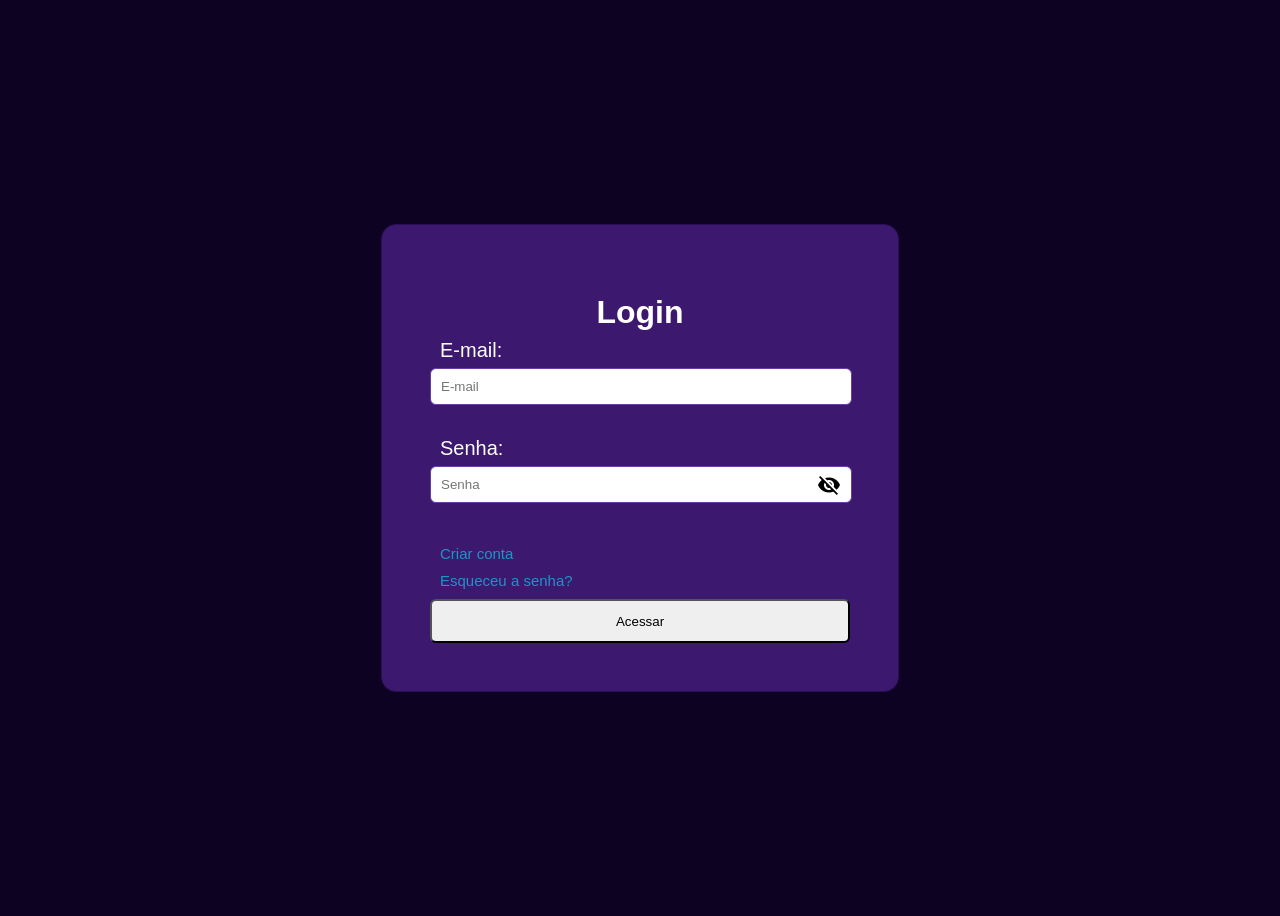
<file: index.html>
<!doctype html>
<html lang="pt-BR">
  <head>
    <meta charset="UTF-8" />
    <!-- Redireciona para o login assim que a página abre (o 0 é o tempo de espera, em segundos). -->
    <meta http-equiv="refresh" content="0; url=pages/login.html" />
    <title>ØfferX</title>
  </head>
  <body>
    <p>
      Redirecionando para
      <a href="pages/login.html">a página de login</a>...
    </p>
  </body>
</html>
</file>
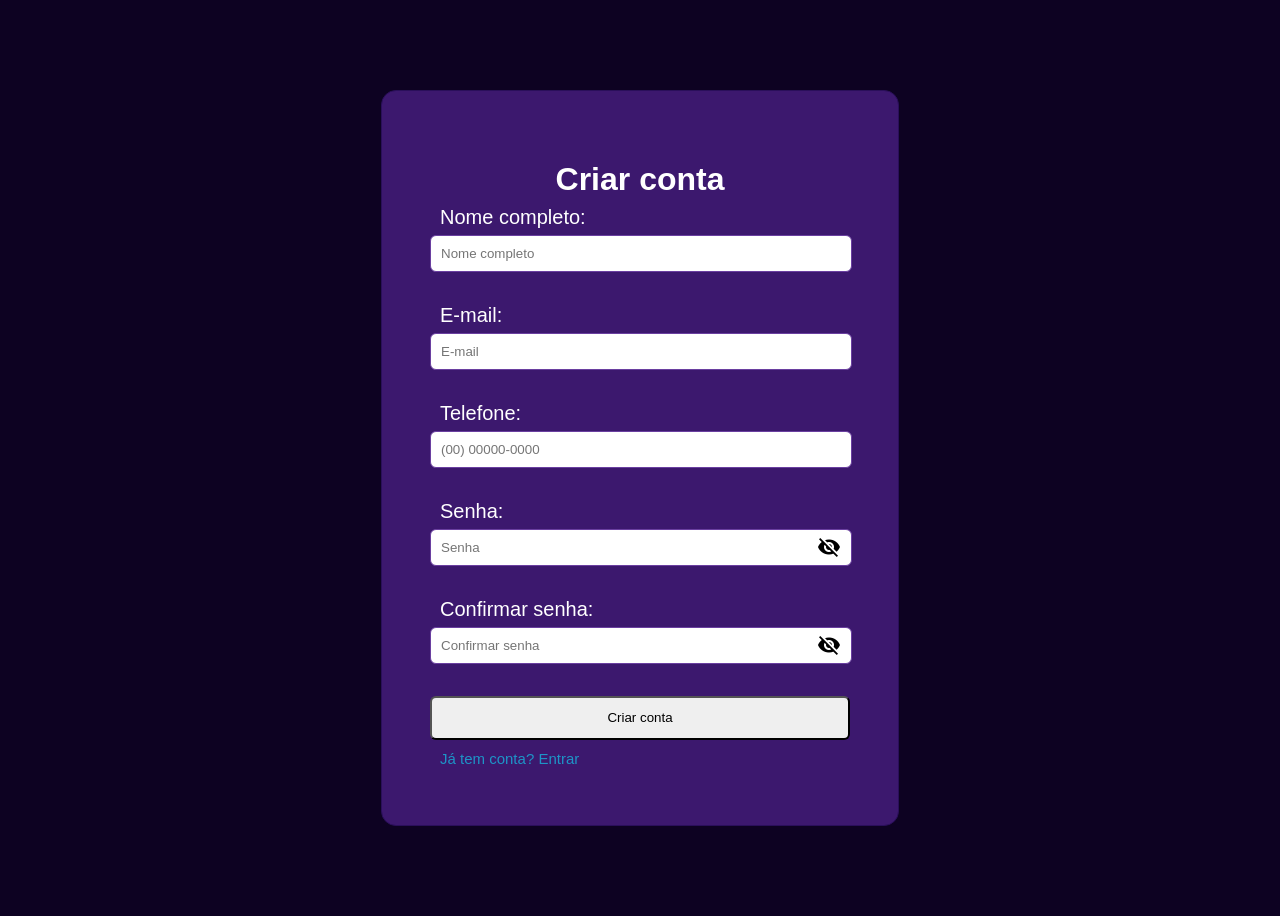
<file: pages/cadastro.html>
<!doctype html>
<html lang="pt-BR">
  <head>
    <meta charset="UTF-8" />
    <meta name="viewport" content="width=device-width, initial-scale=1.0" />
    <title>ØfferX - Criar conta</title>
    <link rel="stylesheet" href="../css/login.css" />
    <link rel="stylesheet" href="../css/auth-mensagens.css" />
    <link
      href="https://fonts.googleapis.com/icon?family=Material+Icons"
      rel="stylesheet"
    />
    <link rel="icon" type="image/png" href="../img/content.png" />
  </head>
  <body id="body">
    <div id="card">
      <h1 class="texto-destaque">Criar conta</h1>

      <form id="form-cadastro">
        <label class="texto-fixo" for="nome-cadastro">Nome completo:</label
        ><br />
        <div class="campo-wrapper">
          <input
            class="quadro"
            type="text"
            name="nome-cadastro"
            id="nome-cadastro"
            placeholder="Nome completo"
            required
            onblur="validarNome()"
          />
        </div>
        <span id="erro-nome"></span>

        <label class="texto-fixo" for="email-cadastro">E-mail:</label><br />
        <div class="campo-wrapper">
          <input
            class="quadro"
            type="email"
            name="email-cadastro"
            id="email-cadastro"
            placeholder="E-mail"
            required
            onblur="validarEmailCadastro()"
          />
        </div>
        <span id="erro-email-cadastro"></span>

        <label class="texto-fixo" for="telefone-cadastro">Telefone:</label
        ><br />
        <div class="campo-wrapper">
          <!--
            Usa type="text" porque a máscara insere parênteses e hífen, que um campo
            numérico não aceitaria. O maxlength="15" é o tamanho de "(00) 00000-0000".
            O oninput aplica a máscara a cada tecla digitada.
          -->
          <input
            class="quadro"
            type="text"
            name="telefone-cadastro"
            id="telefone-cadastro"
            placeholder="(00) 00000-0000"
            maxlength="15"
            required
            oninput="aplicarMascaraTelefone(event)"
            onblur="validarTelefone()"
          />
        </div>
        <span id="erro-telefone"></span>

        <label class="texto-fixo" for="senha-cadastro">Senha:</label><br />
        <div class="campo-wrapper senha-wrapper">
          <input
            class="quadro"
            type="password"
            name="senha-cadastro"
            id="senha-cadastro"
            placeholder="Senha"
            required
            onblur="validarSenhaCadastro()"
          />
          <button
            type="button"
            id="toggle-senha-cadastro"
            class="toggle-senha"
            onclick="alternarSenha('senha-cadastro', 'toggle-senha-cadastro')"
            title="Mostrar/ocultar senha"
          >
            <span class="material-icons">visibility_off</span>
          </button>
        </div>
        <span id="erro-senha-cadastro"></span>

        <label class="texto-fixo" for="confirmar-senha-cadastro"
          >Confirmar senha:</label
        ><br />
        <div class="campo-wrapper senha-wrapper">
          <input
            class="quadro"
            type="password"
            name="confirmar-senha-cadastro"
            id="confirmar-senha-cadastro"
            placeholder="Confirmar senha"
            required
            onblur="validarConfirmarSenha()"
          />
          <button
            type="button"
            id="toggle-confirmar-senha"
            class="toggle-senha"
            onclick="
              alternarSenha(
                'confirmar-senha-cadastro',
                'toggle-confirmar-senha',
              )
            "
            title="Mostrar/ocultar senha"
          >
            <span class="material-icons">visibility_off</span>
          </button>
        </div>
        <span id="erro-confirmar-senha"></span>

        <button class="botao" onclick="cadastrar(event)">Criar conta</button>

        <a href="login.html" class="texto-link">Já tem conta? Entrar</a>
      </form>

      <!--
        Começa escondida (classe "escondido"). O JavaScript a mostra quando o
        cadastro é válido. Como não há servidor, a criação da conta é só simulada.
      -->
      <div id="confirmacao-cadastro" class="escondido">
        <p class="texto-instrucao">
          Conta criada! (Como ainda não temos um servidor por trás do site, isso
          aqui é só uma simulação — mas o fluxo é esse.)
        </p>
        <a href="login.html" class="texto-link">Ir para o login</a>
      </div>
    </div>
    <script src="../js/validacao.js"></script>
    <script src="../js/cadastro.js"></script>
  </body>
</html>
</file>
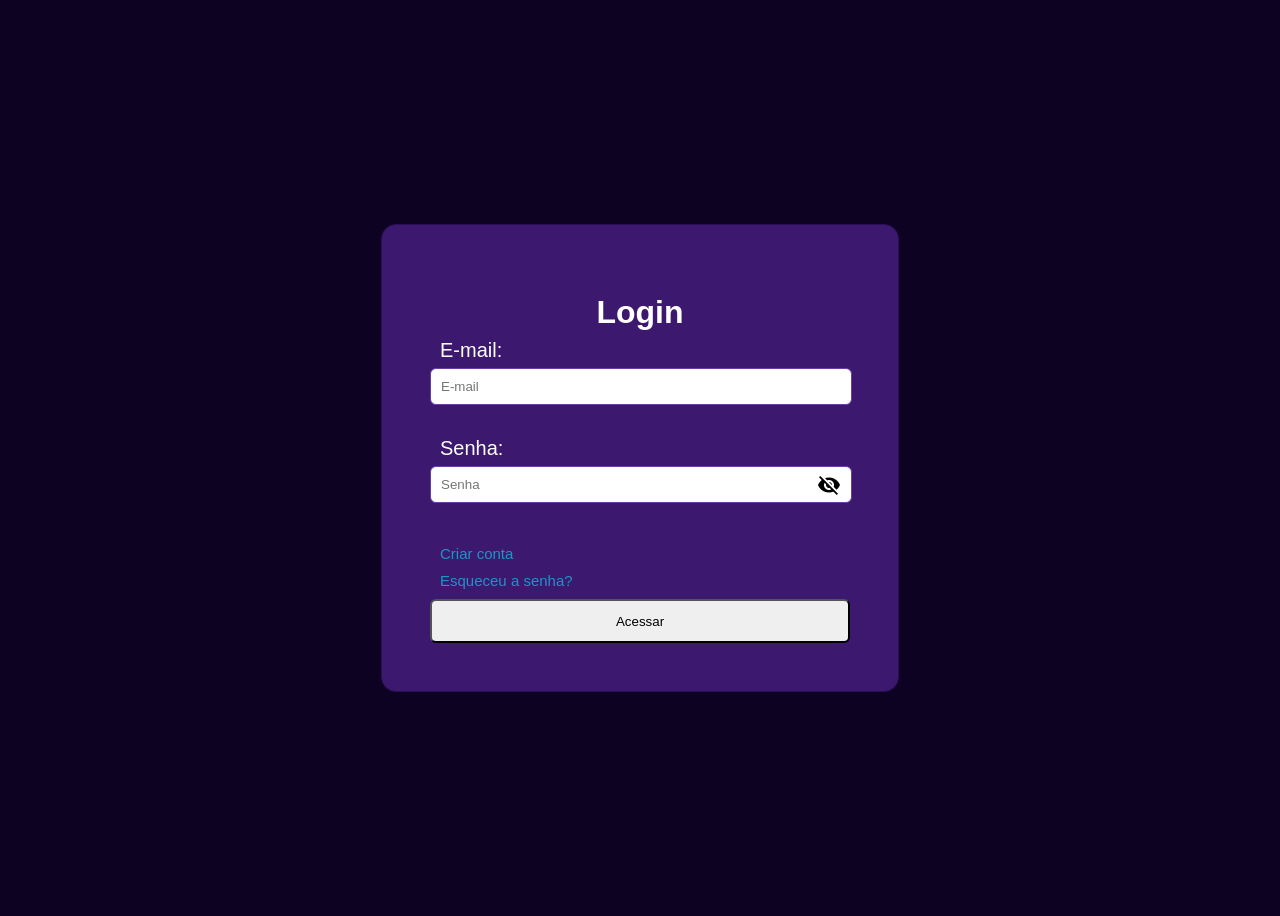
<file: pages/login.html>
<!doctype html>
<html lang="pt-BR">
  <head>
    <meta charset="UTF-8" />
    <meta name="viewport" content="width=device-width, initial-scale=1.0" />
    <title>ØfferX</title>
    <link rel="stylesheet" href="../css/login.css" />
    <link
      href="https://fonts.googleapis.com/icon?family=Material+Icons"
      rel="stylesheet"
    />
    <link rel="icon" type="image/png" href="../img/content.png" />
  </head>
  <body id="body">
    <div id="card">
      <h1 class="texto-destaque">Login</h1>
      <form>
        <label class="texto-fixo" for="resemail">E-mail:</label><br />
        <div class="campo-wrapper email-wrapper">
          <!--
            O onblur chama a validação assim que o usuário sai do campo. O required
            impede o envio com o campo vazio.
          -->
          <input
            class="quadro"
            type="email"
            name="resemail"
            id="resemail"
            placeholder="E-mail"
            required
            onblur="validarEmail()"
          />
        </div>
        <span id="erro-email"></span>
        <label class="texto-fixo" for="ressenha">Senha:</label> <br />
        <div class="campo-wrapper senha-wrapper">
          <input
            class="quadro"
            type="password"
            name="ressenha"
            id="ressenha"
            placeholder="Senha"
            required
            onblur="validarSenha()"
          />

          <!--
            O type="button" é importante: sem ele, o botão enviaria o formulário
            ao ser clicado.
          -->
          <button
            type="button"
            id="toggle-senha"
            class="toggle-senha"
            onclick="alternarSenha('ressenha', 'toggle-senha')"
            title="Mostrar/ocultar senha"
          >
            <span class="material-icons">visibility_off</span>
          </button>
        </div>
        <span id="erro-senha"></span>

        <a href="cadastro.html" class="texto-link">Criar conta</a>
        <a href="recuperar-senha.html" class="texto-link">Esqueceu a senha?</a>
        <button class="botao" onclick="acessar(event)">Acessar</button>
      </form>
    </div>
    <!--
      A ordem importa: o validacao.js vem primeiro porque o login.js usa as
      funções e regex definidas nele.
    -->
    <script src="../js/validacao.js"></script>
    <script src="../js/login.js"></script>
  </body>
</html>
</file>
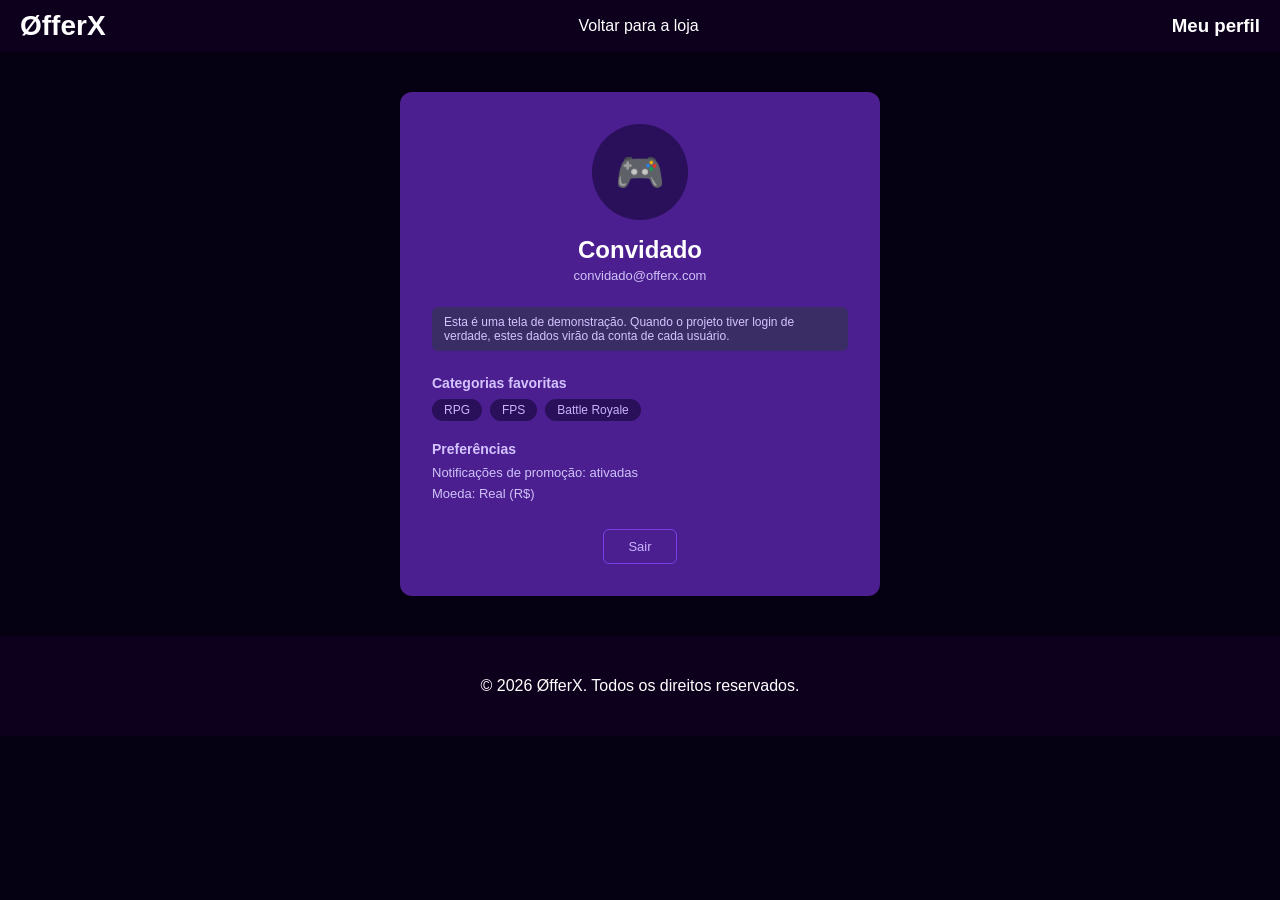
<file: pages/perfil.html>
<!doctype html>
<html lang="pt-BR">
  <head>
    <meta charset="UTF-8" />
    <meta name="viewport" content="width=device-width, initial-scale=1.0" />
    <title>ØfferX – Meu perfil</title>
    <link rel="stylesheet" href="../css/home.css" />
    <link rel="stylesheet" href="../css/perfil.css" />
    <link rel="icon" type="image/png" href="../img/content.png" />
  </head>
  <body>
    <header>
      <a href="home.html"><h2>ØfferX</h2></a>
      <a href="home.html">Voltar para a loja</a>
      <h3>Meu perfil</h3>
    </header>

    <main>
      <section class="perfil-container">
        <div class="perfil-avatar">🎮</div>
        <h2>Convidado</h2>
        <p class="perfil-email">convidado@offerx.com</p>

        <p class="perfil-aviso">
          Esta é uma tela de demonstração. Quando o projeto tiver login de
          verdade, estes dados virão da conta de cada usuário.
        </p>

        <div class="perfil-bloco">
          <h3>Categorias favoritas</h3>
          <div class="perfil-chips">
            <span class="chip">RPG</span>
            <span class="chip">FPS</span>
            <span class="chip">Battle Royale</span>
          </div>
        </div>

        <div class="perfil-bloco">
          <h3>Preferências</h3>
          <ul class="perfil-lista">
            <li>Notificações de promoção: ativadas</li>
            <li>Moeda: Real (R$)</li>
          </ul>
        </div>

        <a href="login.html" class="botao-sair">Sair</a>
      </section>
    </main>

    <footer>
      <p>© 2026 ØfferX. Todos os direitos reservados.</p>
    </footer>
  </body>
</html>
</file>
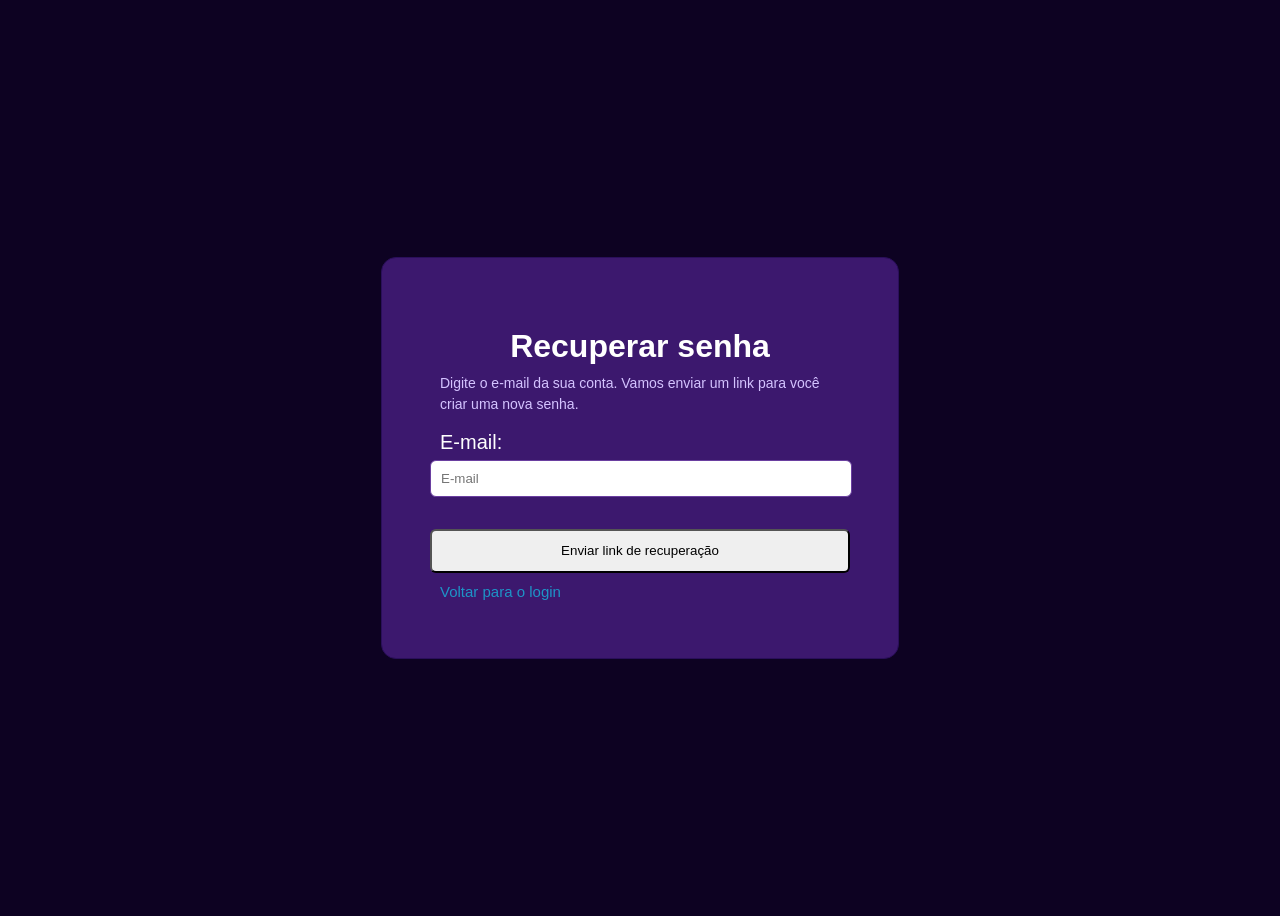
<file: pages/recuperar-senha.html>
<!doctype html>
<html lang="pt-BR">
  <head>
    <meta charset="UTF-8" />
    <meta name="viewport" content="width=device-width, initial-scale=1.0" />
    <title>ØfferX - Recuperar senha</title>
    <link rel="stylesheet" href="../css/login.css" />
    <link rel="stylesheet" href="../css/auth-mensagens.css" />
    <link
      href="https://fonts.googleapis.com/icon?family=Material+Icons"
      rel="stylesheet"
    />
    <link rel="icon" type="image/png" href="../img/content.png" />
  </head>
  <body id="body">
    <div id="card">
      <h1 class="texto-destaque">Recuperar senha</h1>

      <form id="form-recuperar">
        <p class="texto-instrucao">
          Digite o e-mail da sua conta. Vamos enviar um link para você criar uma
          nova senha.
        </p>

        <label class="texto-fixo" for="email-recuperar">E-mail:</label><br />
        <div class="campo-wrapper">
          <input
            class="quadro"
            type="email"
            name="email-recuperar"
            id="email-recuperar"
            placeholder="E-mail"
            required
            onblur="validarEmailRecuperacao()"
          />
        </div>
        <span id="erro-email-recuperar"></span>

        <button class="botao" onclick="enviarRecuperacao(event)">
          Enviar link de recuperação
        </button>

        <a href="login.html" class="texto-link">Voltar para o login</a>
      </form>

      <div id="confirmacao-envio" class="escondido">
        <p class="texto-instrucao">
          Se o e-mail <strong id="email-enviado"></strong> estiver cadastrado,
          você vai receber um link para redefinir sua senha em instantes.
        </p>
        <a href="login.html" class="texto-link">Voltar para o login</a>
      </div>
    </div>
    <script src="../js/validacao.js"></script>
    <script src="../js/recuperar-senha.js"></script>
  </body>
</html>
</file>
<file: css/login.css>
/* Flexbox centraliza o cartão na horizontal (justify-content) e na vertical
   (align-items). O min-height: 100vh faz o body ocupar pelo menos a altura da tela.
*/
#body {
  background-color: #0d0222;
  min-height: 100vh;
  box-sizing: border-box;
  display: flex;
  align-items: center;
  justify-content: center;
  padding: 20px;
}

/* O width: 100% com max-width: 420px faz o cartão encolher em telas pequenas,
   mas nunca passar de 420px em telas grandes.
*/
#card {
  background-color: #3c186e;
  padding: 48px;
  border-radius: 15px;
  width: 100%;
  max-width: 420px;
  height: auto;
  border: 1px solid #2a0f5a;
}

.quadro {
  border: none;
  background-color: transparent;
  margin: 0;
  padding: 10px;
}

.texto-destaque {
  font-family: Arial, Helvetica, sans-serif;
  font-size: 32px;
  font-weight: bold;
  color: #ffffff;
  text-align: center;
  margin-bottom: 8px;
}

.texto-fixo {
  font-family: Arial, Helvetica, sans-serif;
  font-size: 20px;
  font-weight: 500;
  color: #ffffff;
  margin: 10px;
}

.texto-link {
  display: block;
  font-family: Arial, Helvetica, sans-serif;
  font-size: 15px;
  color: #1e94c7;
  margin: 10px;
  cursor: pointer;
  text-decoration: none;
}
.texto-link:hover {
  color: white;
}

.botao {
  border-radius: 6px;
  width: 100%;
  height: 44px;
  cursor: pointer;
}
.botao:hover {
  background-color: #0d0222;
  color: white;
}

.campo-wrapper {
  width: 100%;
  border: 1px solid #6a3fa0;
  border-radius: 6px;
  margin-top: 6px;
  margin-bottom: 16px;
  background-color: white;
}
.campo-wrapper .quadro {
  width: 100%;
  box-sizing: border-box;
}
/* Flexbox para colocar o campo de senha e o botão do olho lado a lado. */
.senha-wrapper {
  display: flex;
  align-items: center;
}

/* O flex: 1 faz o campo ocupar todo o espaço que o botão do olho deixa livre. */
.senha-wrapper .quadro {
  flex: 1;
}

.toggle-senha {
  background: none;
  border: none;
  cursor: pointer;
  padding: 0 10px;
  display: flex;
  align-items: center;
}

/* Reserva um espaço mínimo para as mensagens de erro, evitando que o
   formulário "pule" quando uma mensagem aparece.
*/
#erro-email,
#erro-senha,
#erro-nome,
#erro-email-cadastro,
#erro-telefone,
#erro-senha-cadastro,
#erro-confirmar-senha,
#erro-email-recuperar {
  display: block;
  min-height: 1rem;
  margin-top: 4px;
  margin-left: 5px;
  clear: both;
}

.alerta {
  display: flex;
  align-items: center;
  gap: 6px;
  width: fit-content;
  font-size: 0.75rem;
  padding: 6px 10px;
  border-radius: 6px;
  margin-top: 4px;
}

.alerta .material-icons {
  font-size: 16px;
}

.alerta-erro {
  background-color: #4a1f1f;
  color: #ff8080;
  border: 1px solid #7a3333;
}

.alerta-sucesso {
  background-color: #123527;
  color: #6effa8;
  border: 1px solid #1f5c3f;
}

/* Tablets: reduz o espaço interno do cartão. */
@media (max-width: 768px) {
  #card {
    padding: 32px;
  }
}

/* Celulares: reduz mais o espaço interno e o tamanho do título. */
@media (max-width: 480px) {
  #card {
    padding: 24px;
  }

  .texto-destaque {
    font-size: 26px;
  }
}
</file>
<file: css/auth-mensagens.css>
.texto-instrucao {
  font-family: Arial, Helvetica, sans-serif;
  font-size: 14px;
  color: #d4c3ff;
  margin: 0 10px 16px;
  line-height: 1.5;
}

/* Esconde um elemento. O JavaScript adiciona e remove essa classe para
   alternar entre o formulário e a mensagem de confirmação.
*/
.escondido {
  display: none;
}
</file>
<file: css/home.css>
/* Reset: tira as margens padrão do navegador. O box-sizing: border-box faz
   padding e borda entrarem na largura definida, então width: 100% não estoura a tela.
*/
* {
  margin: 0;
  padding: 0;
  box-sizing: border-box;
  font-family: Arial, Helvetica, sans-serif;
}

body {
  background: #050012;
  color: white;
}

/* Flexbox: logo, busca e perfil ficam lado a lado. O space-between joga o
   primeiro item para a esquerda e o último para a direita, e o align-items: center
   alinha tudo na vertical.
*/
header {
  background: #0d001d;
  display: flex;
  justify-content: space-between;
  align-items: center;
  padding: 10px 20px;
  gap: 16px;
}

header h2 {
  font-size: 28px;
}

header a {
  color: white;
  text-decoration: none;
}

/* A lupa fica dentro do campo: o wrapper é position: relative e o ícone é
   position: absolute, posicionado em relação a ele. O top: 50% com
   translateY(-50%) centraliza o ícone na vertical. O pointer-events: none
   deixa o clique passar pelo ícone e chegar no campo. */
.campo-busca {
  position: relative;
  width: 500px;
  max-width: 100%;
}

.campo-busca .material-icons {
  position: absolute;
  left: 14px;
  top: 50%;
  transform: translateY(-50%);
  font-size: 20px;
  color: #c9b3ff;
  pointer-events: none;
}

header input {
  width: 100%;
  padding: 10px 20px 10px 44px;
  border: none;
  border-radius: 20px;
  background: #4b1f8f;
  color: white;
}

/* O flex-wrap: wrap deixa os botões irem para a linha de baixo quando não
   cabem, sem precisar de JavaScript.
*/
nav {
  display: flex;
  flex-wrap: wrap;
}

/* O flex: 1 faz todos os botões dividirem o espaço igualmente. */
nav button {
  flex: 1;
  border: none;
  background: #4b1f8f;
  color: white;
  padding: 12px;
  cursor: pointer;
}

nav button:hover {
  background: #9d4edd;
}

nav button.ativa {
  background: #9d4edd;
}

main .destaque {
  text-align: center;
  margin: 30px 0;
}

main .destaque h2 {
  font-size: 34px;
  margin-bottom: 15px;
}

main .destaque h3 {
  font-weight: normal;
}

.aviso-vazio {
  display: none;
  text-align: center;
  color: #d4c3ff;
  padding: 20px 0 40px;
}

/* Grade (CSS Grid) com 3 colunas iguais (1fr cada) e espaço de 35px entre os cards. */
main .lista-jogos {
  display: grid;
  grid-template-columns: 1fr 1fr 1fr;
  gap: 35px;
  width: 90%;
  margin: auto;
  padding-bottom: 40px;
}

.link-jogo {
  display: block;
  text-decoration: none;
  color: inherit;
}

/* O card que está dentro do link precisa ocupar toda a altura do link, que
   por sua vez estica até o fim da linha da grade. Sem isso, ele ficava mais
   baixo que os outros cards. */
.link-jogo article {
  height: 100%;
}

article {
  background: #4b1f8f;
  border-radius: 8px;
}

article img {
  width: 100%;
  height: 320px;
  border-radius: 8px 8px 0 0;
  background-color: #2a1350;
}

article p,
article h4 {
  padding: 0 12px;
}

article h4 {
  margin: 10px 0;
  color: #d4c3ff;
  font-weight: normal;
}

.plataforma {
  margin-top: 10px;
  color: #cfc2f8;
  font-size: 13px;
}

del {
  color: #8f7abf;
}

.preco-novo {
  color: #00ff66;
  font-size: 28px;
  font-weight: bold;
}

.tempo-restante {
  text-align: center;
  color: #ff6600;
  margin: 15px 0;
  font-size: 13px;
}

footer {
  height: 100px;
  display: flex;
  justify-content: center;
  align-items: center;
  background-color: #0d001d;
  color: white;
}

/* Telas grandes: limita a largura do conteúdo e centraliza, para não esticar
   demais em monitores largos.
*/
@media (min-width: 1200px) {
  main {
    max-width: 1200px;
    margin: 0 auto;
  }
}

/* Tablets e celulares (até 900px): cabeçalho e menu empilham os itens
   (flex-direction: column) e a grade passa a ter 2 colunas.
*/
@media (max-width: 900px) {
  header {
    flex-direction: column;
    gap: 10px;
  }

  .campo-busca {
    width: 100%;
  }

  nav {
    flex-direction: column;
  }

  nav button {
    width: 100%;
  }

  main .lista-jogos {
    grid-template-columns: 1fr 1fr;
  }
}

/* Celulares (até 480px): fontes menores e grade com uma coluna só. */
@media (max-width: 480px) {
  header h2 {
    font-size: 22px;
  }

  main .destaque h2 {
    font-size: 22px;
  }

  main .lista-jogos {
    grid-template-columns: 1fr;
    width: 95%;
    gap: 20px;
  }

  article img {
    height: 200px;
  }
}

.container-detalhe {
  width: 90%;
  max-width: 1100px;
  margin: 40px auto 60px;
}

.container-detalhe h2 {
  font-size: 28px;
  margin-bottom: 20px;
  color: #d4c3ff;
}

.card-detalhe {
  background: #4b1f8f;
  border-radius: 8px;
}

/* Grade de duas colunas: imagem grande (1.4fr) e informações (1fr), então a
   primeira coluna é um pouco mais larga.
*/
.hero-detalhe {
  display: grid;
  grid-template-columns: 1.4fr 1fr;
}

.hero-detalhe img.captura {
  width: 100%;
  height: 340px;
  display: block;
  padding: 20px;
}

.info-detalhe {
  padding: 20px;
  display: flex;
  flex-direction: column;
  gap: 12px;
}

.info-detalhe img.capa {
  width: 100%;
  height: 160px;
  border-radius: 6px;
}

.info-detalhe p.descricao {
  font-size: 13px;
  color: #cfc2f8;
  line-height: 1.6;
}

.meta-detalhes {
  font-size: 12px;
  color: #c9b4ff;
  display: flex;
  flex-direction: column;
  gap: 4px;
}

.meta-detalhes span.positivo {
  color: #4fc3f7;
}
.meta-detalhes span.positivo a,
.meta-detalhes span.positivo a:visited {
  color: inherit;
  text-decoration: none;
}
.meta-detalhes span.positivo a:hover {
  text-decoration: underline;
}

.meta-detalhes span.muito-positivo {
  color: #00e676;
}

/* O flex-wrap: wrap manda as miniaturas para a linha de baixo quando a tela é estreita. */
.miniaturas-detalhe {
  display: flex;
  gap: 10px;
  padding: 14px 16px;
  background: #3a1870;
  border-radius: 8px;
  flex-wrap: wrap;
}

/* A borda começa transparente para a miniatura não mudar de tamanho quando
   ficar colorida. O cursor: pointer mostra que a imagem é clicável.
*/
.miniaturas-detalhe img {
  width: 120px;
  height: 68px;
  border-radius: 4px;
  border: 2px solid transparent;
  cursor: pointer;
}

/* A borda roxa aparece ao passar o mouse e na miniatura selecionada (a classe
   "selecionada" é adicionada pelo JavaScript).
*/
.miniaturas-detalhe img:hover,
.miniaturas-detalhe img.selecionada {
  border-color: #9d4edd;
}

/* Flexbox com wrap: as lojas ficam lado a lado e quebram de linha quando faltar espaço. */
.comparar-precos {
  background: #2a0f5a;
  padding: 16px 20px;
  display: flex;
  align-items: center;
  gap: 20px;
  flex-wrap: wrap;
}

.comparar-precos span.rotulo {
  font-size: 12px;
  color: #c9b4ff;
  margin-right: 4px;
}

.item-preco {
  display: flex;
  align-items: center;
  gap: 8px;
}

.item-preco .nome-loja {
  font-size: 12px;
  font-weight: bold;
  color: #d4c3ff;
  background: #4b1f8f;
  padding: 3px 10px;
  border-radius: 20px;
}

.item-preco .preco-loja {
  font-size: 18px;
  font-weight: bold;
  color: #00ff66;
}

.item-preco del {
  color: #8f7abf;
  font-size: 12px;
}

.divisor-preco {
  color: #4b1f8f;
  font-size: 20px;
}

.acoes-detalhe {
  padding: 14px 20px;
  display: flex;
  gap: 12px;
  align-items: center;
  background: #3a1870;
  flex-wrap: wrap;
}

.btn-desejo,
.btn-lista {
  border: 1px solid #7b3fe4;
  background: transparent;
  color: #c9b4ff;
  padding: 9px 18px;
  border-radius: 6px;
  cursor: pointer;
  font-size: 13px;
}

.btn-desejo:hover,
.btn-lista:hover {
  background: #4b1f8f;
}

/* O margin-left: auto empurra o botão para o canto direito, usando todo o
   espaço livre da linha.
*/
.btn-comprar {
  margin-left: auto;
  background: #00c853;
  color: #fff;
  border: none;
  padding: 10px 28px;
  border-radius: 6px;
  font-size: 14px;
  font-weight: bold;
  cursor: pointer;
}

.btn-comprar:hover {
  background: #00e676;
}

/* Página do jogo em tablets e celulares: a grade vira uma coluna, a barra de
   preços empilha e o botão de comprar deixa de ir para a direita.
*/
@media (max-width: 900px) {
  .hero-detalhe {
    grid-template-columns: 1fr;
  }
  .hero-detalhe img.captura {
    height: 220px;
  }
  .comparar-precos {
    flex-direction: column;
    align-items: flex-start;
    gap: 10px;
  }
  .btn-comprar {
    margin-left: 0;
  }
}

/* Celulares: os botões de ação empilham e ocupam toda a largura. */
@media (max-width: 480px) {
  .container-detalhe h2 {
    font-size: 22px;
  }
  .acoes-detalhe {
    flex-direction: column;
    align-items: stretch;
  }
  .btn-comprar {
    margin-left: 0;
    text-align: center;
  }
}
</file>
<file: css/perfil.css>
main {
  display: flex;
  justify-content: center;
  padding: 40px 20px;
}

.perfil-container {
  background: #4b1f8f;
  border-radius: 12px;
  padding: 32px;
  width: 100%;
  max-width: 480px;
  text-align: center;
}

.perfil-avatar {
  width: 96px;
  height: 96px;
  margin: 0 auto 16px;
  border-radius: 50%;
  background: #2a0f5a;
  display: flex;
  align-items: center;
  justify-content: center;
  font-size: 40px;
}

.perfil-container h2 {
  margin-bottom: 4px;
}

.perfil-email {
  color: #cfc2f8;
  font-size: 13px;
  margin-bottom: 24px;
}

.perfil-aviso {
  background-color: #3a2d66;
  color: #d4c3ff;
  font-size: 12px;
  padding: 8px 12px;
  border-radius: 6px;
  margin-bottom: 24px;
  text-align: left;
}

.perfil-bloco {
  text-align: left;
  margin-bottom: 20px;
}

.perfil-bloco h3 {
  font-size: 14px;
  color: #d4c3ff;
  margin-bottom: 8px;
}

/* Flexbox com wrap: as categorias ficam lado a lado e quebram de linha quando não cabem. */
.perfil-chips {
  display: flex;
  flex-wrap: wrap;
  gap: 8px;
}

.chip {
  background: #2a0f5a;
  color: #c9b4ff;
  font-size: 12px;
  padding: 4px 12px;
  border-radius: 20px;
}

.perfil-lista {
  list-style: none;
  font-size: 13px;
  color: #cfc2f8;
  display: flex;
  flex-direction: column;
  gap: 6px;
}

.botao-sair {
  display: inline-block;
  margin-top: 8px;
  background: transparent;
  border: 1px solid #7b3fe4;
  color: #c9b4ff;
  padding: 9px 24px;
  border-radius: 6px;
  text-decoration: none;
  font-size: 13px;
}

.botao-sair:hover {
  background: #7b3fe4;
  color: #fff;
}

/* Celulares: reduz o espaço interno do cartão. */
@media (max-width: 480px) {
  .perfil-container {
    padding: 20px;
  }
}
</file>
